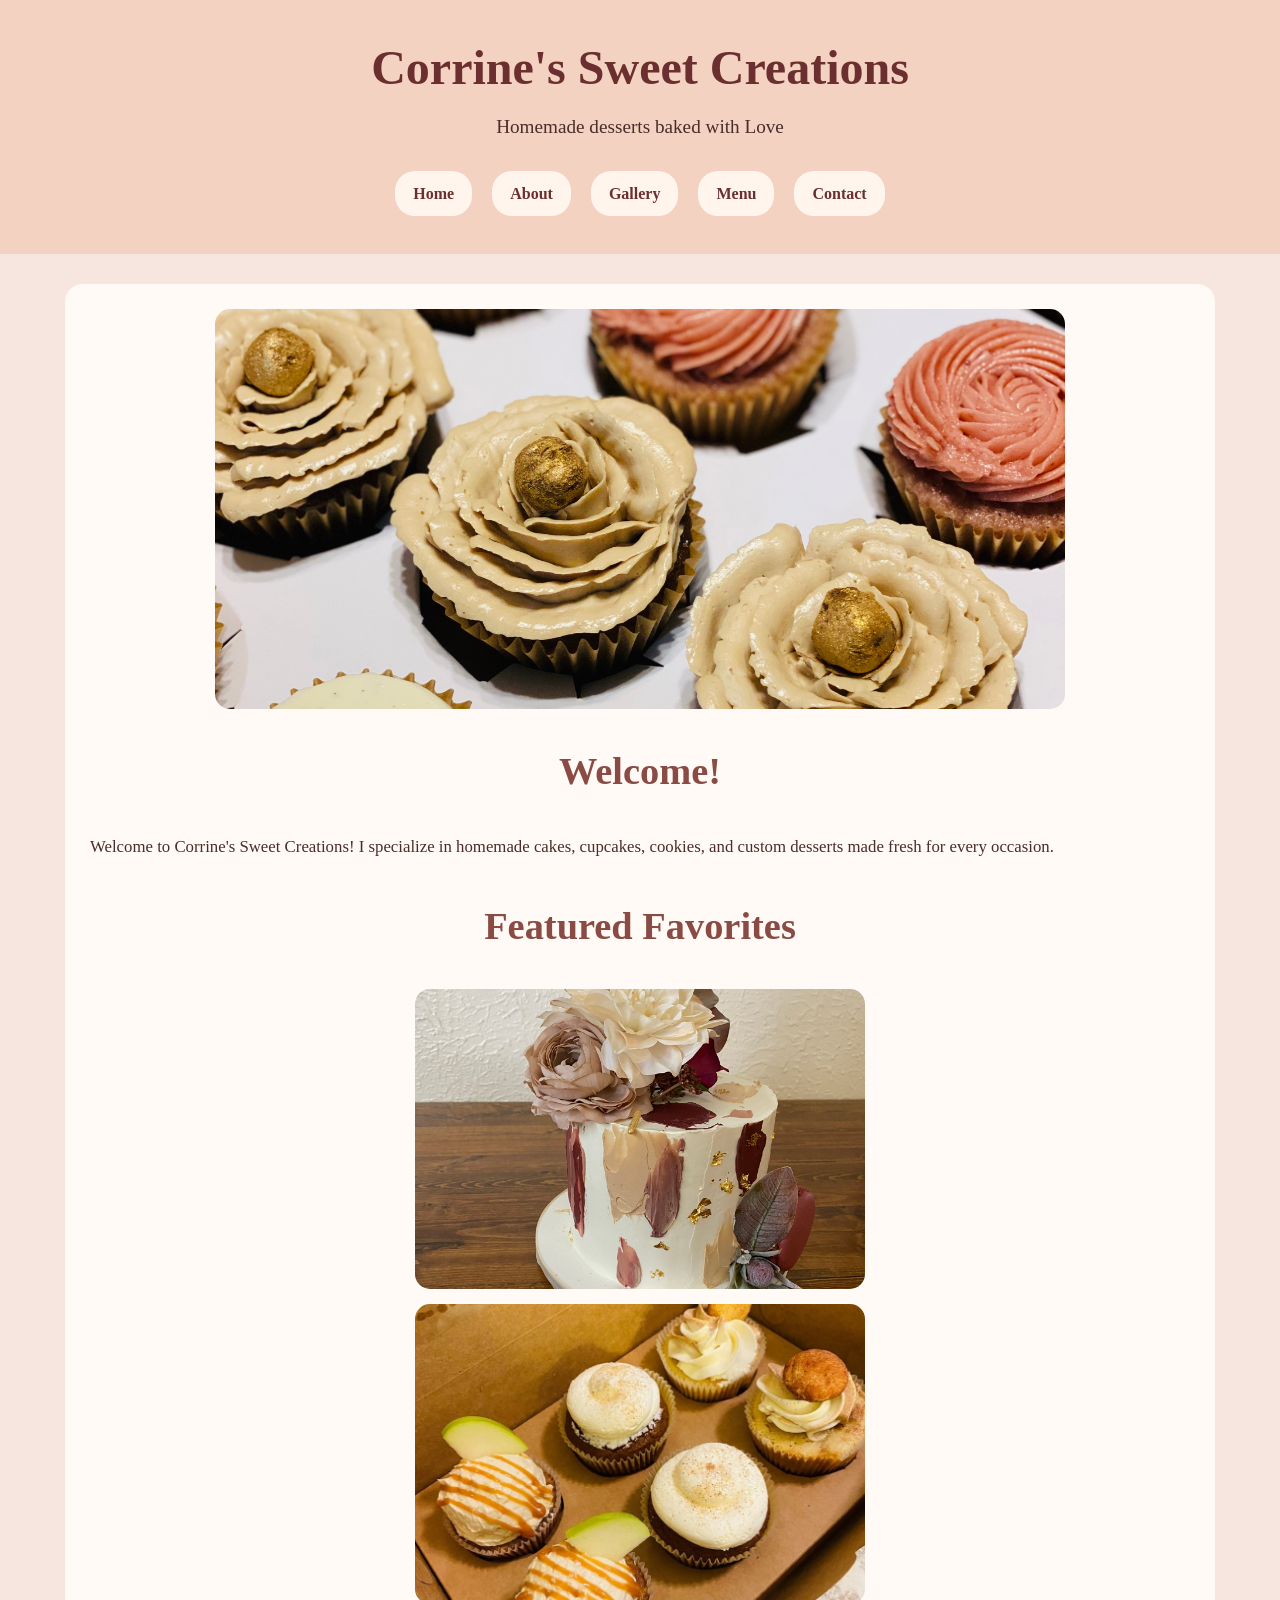
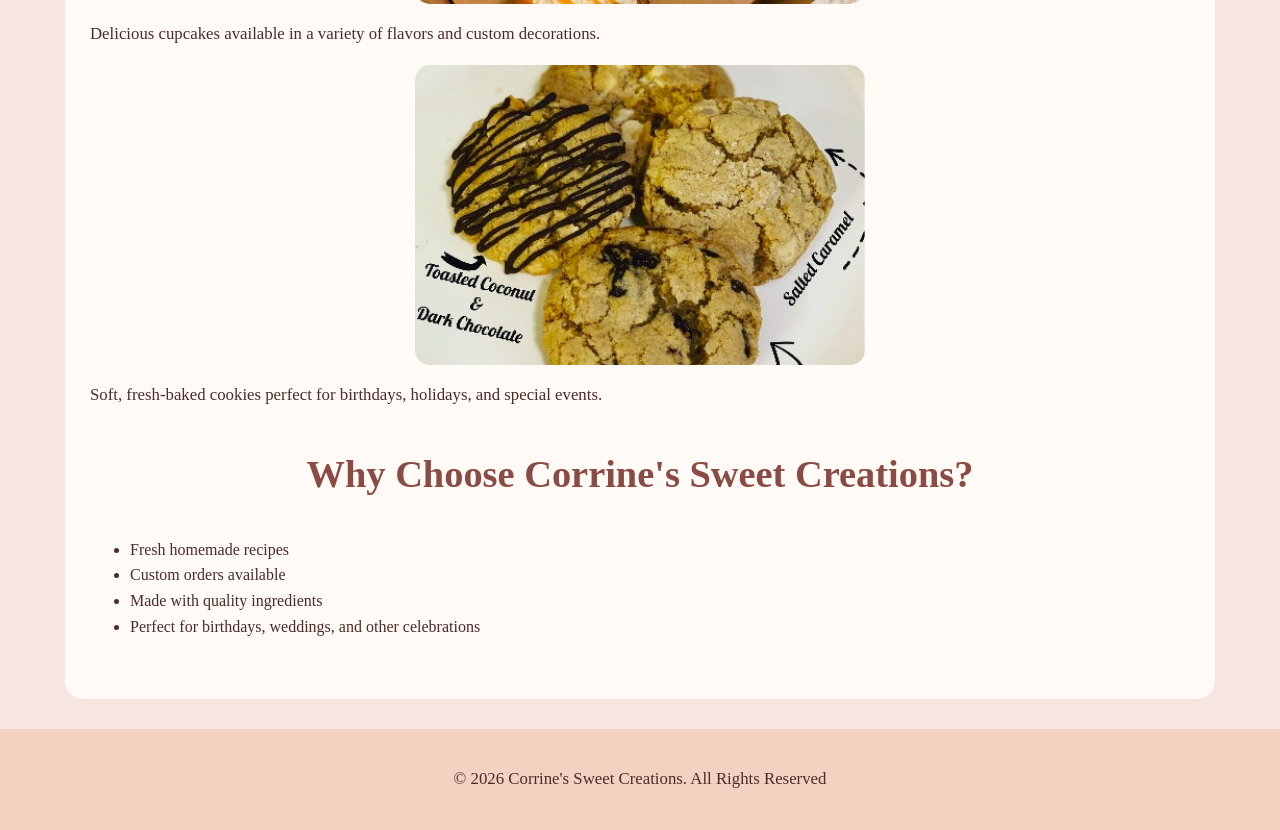
<file: index.html>
<!DOCTYPE html>
<html lang="en">
<head>
    <meta charset="UTF-8">
    <meta name="viewport" content="width=device-width, initial-scale=1.0">
    <!-- My websites title-->
    <title>Corrine's Sweet Creations | Home</title>
    <!-- Connecting external CSS-->
    <link rel="stylesheet" href="v2corrinesstyle.css">
</head>

<body>

    <!--Header-->
    <header>
        <h1>Corrine's Sweet Creations</h1>

        <p>Homemade desserts baked with Love</p>
        <!--Navigation menu to click between pages-->

        <nav>
            <ul>
                <!--These below are my 5 pages i will build for my website-->
            <li><a href="index.html">Home</a></li>

            <li><a href="about.html">About</a></li>

            <li><a href="galleryv2.html">Gallery</a></li>

            <li><a href="menu.html">Menu</a></li>

            <li><a href="contact.html">Contact</a></li>

            </ul>
        </nav>
    </header>

    <!-- Main content-->

    <main>
        <!--Hero section of corrine's creatons-->

<section>

            <img src="hero cupcakes.JPEG"
                 alt="Beautiful Homemade Cupcakes"
                 class="hero-image">

            <h2>Welcome!</h2>
            
            <p>
                Welcome to Corrine's Sweet Creations! I specialize in homemade cakes, cupcakes, cookies, and custom desserts made fresh for every occasion. 
            </p>

</section>

        <!--What products corrine has to offer-->

        <section>

            <h2>Featured Favorites</h2>

    <article>

        <img src="birthday cake.JPEG"
             alt="Beautiful Birthday Cake"
             class="product-image">

        <img src="flavored cupcakes.jpeg"
             alt="Multiple flavored cupcakes"
             class="product-image">

        <p>
            Delicious cupcakes available in a variety of flavors and custom decorations.
        </p>

    </article>

    <article>

        <img src="flavored cookies.jpeg"
             alt="Fresh baked cookies"
             class="product-image">

        <p>
            Soft, fresh-baked cookies perfect for birthdays, holidays, and special events.
        </p>

    </article>

</section>

        <!--placeing a hook for why people should choose corrine's goods-->

        <section>

            <h2>Why Choose Corrine's Sweet Creations?</h2>

            <ul>
                <li>Fresh homemade recipes</li>

                <li>Custom orders available</li>

                <li>Made with quality ingredients</li>

                <li>Perfect for birthdays, weddings, and other celebrations</li>

            </ul>

        </section>

    </main>

    <!--Footers for bottom of page-->

    <footer>

        <p>
            &copy; 2026 Corrine's Sweet Creations.
            All Rights Reserved
        </p>
    </footer>

</body>

</html>
</file>
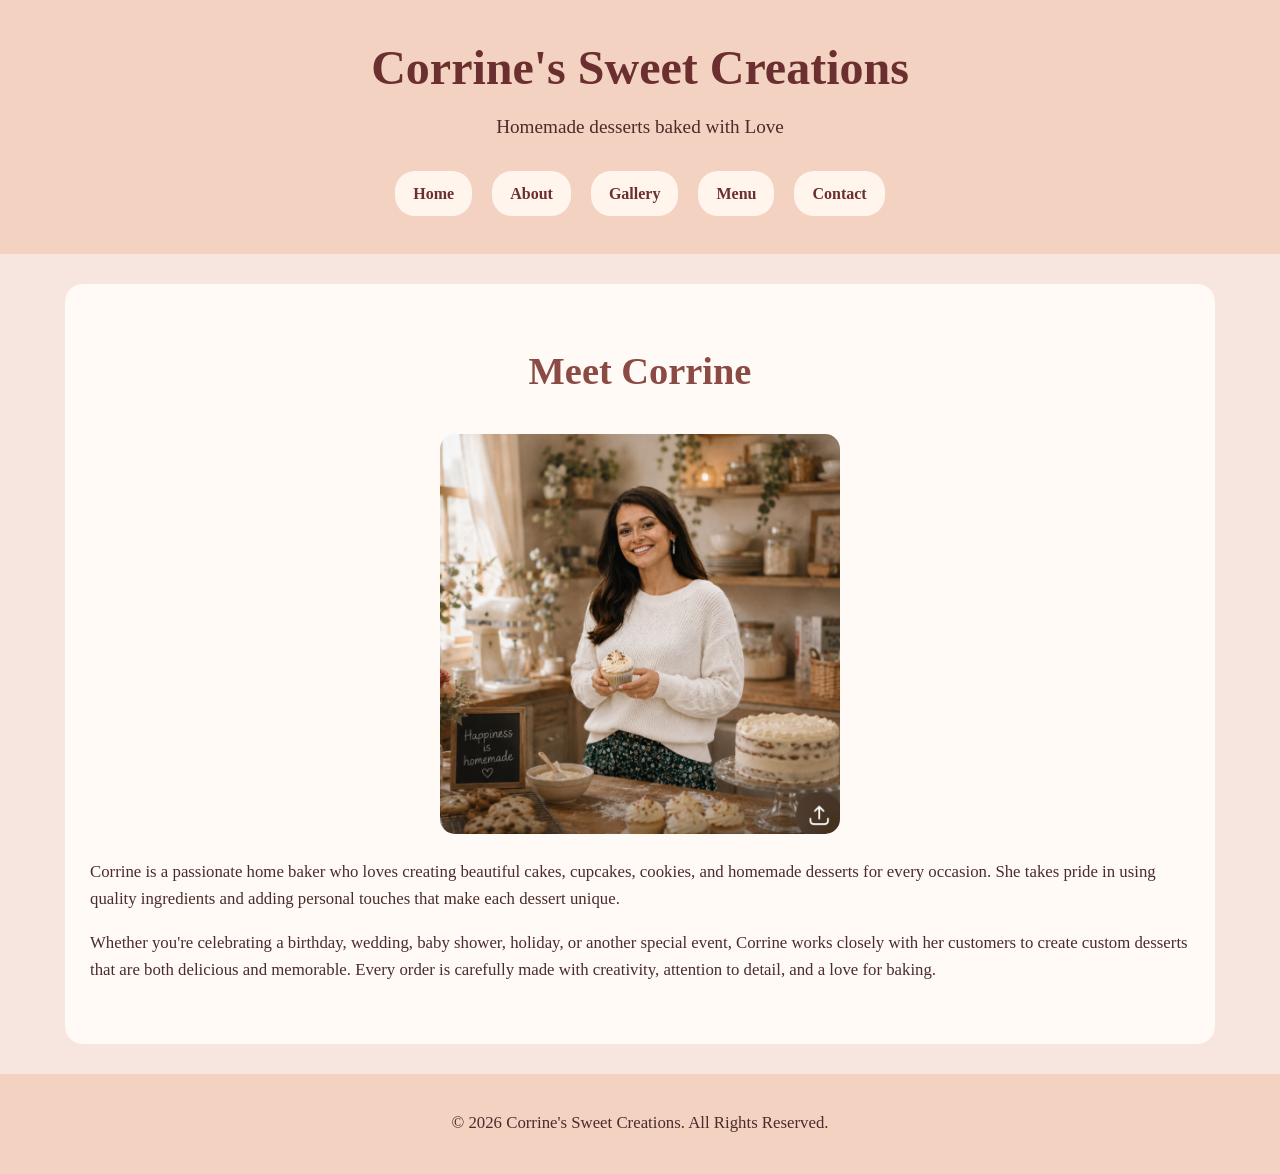
<file: about.html>
<!DOCTYPE html>
<html lang="en">

<head>
    <meta charset="UTF-8">
    <meta name="viewport" content="width=device-width, initial-scale=1.0">

    <!-- Page Title -->
    <title>Corrine's Sweet Creations | About</title>

    <!-- External CSS -->
    <link rel="stylesheet" href="v2corrinesstyle.css">
</head>

<body>

    <!-- ================= HEADER ================= -->

    <header>

        <h1>Corrine's Sweet Creations</h1>

        <p>Homemade desserts baked with Love</p>

        <!-- Navigation Menu -->

        <nav>

            <ul>

                <li><a href="index.html">Home</a></li>

                <li><a href="about.html">About</a></li>

                <li><a href="galleryv2.html">Gallery</a></li>

                <li><a href="menu.html">Menu</a></li>

                <li><a href="contact.html">Contact</a></li>

            </ul>

        </nav>

    </header>

    <!-- ================= MAIN CONTENT ================= -->

    <main>

        <section>

            <h2>Meet Corrine</h2>

            <!-- Picture of Corrine -->

            <img src="Corrine.JPEG"
                 alt="Corrine, owner of Corrine's Sweet Creations"
                 class="about-image">

            <p>
                Corrine is a passionate home baker who loves creating beautiful cakes, cupcakes, cookies, and homemade desserts for every occasion. She takes pride in using quality ingredients and adding personal touches that make
                each dessert unique.
            </p>

            <p>
                Whether you're celebrating a birthday, wedding, baby shower, holiday, or another special event, Corrine works closely with her customers to
                create custom desserts that are both delicious and memorable. 
                
                Every order is carefully made with creativity, attention to detail, and a love for baking.
            </p>

        </section>

    </main>

    <!-- ================= FOOTER ================= -->

    <footer>

        <p>&copy; 2026 Corrine's Sweet Creations. All Rights Reserved.</p>

    </footer>

</body>

</html>
</file>
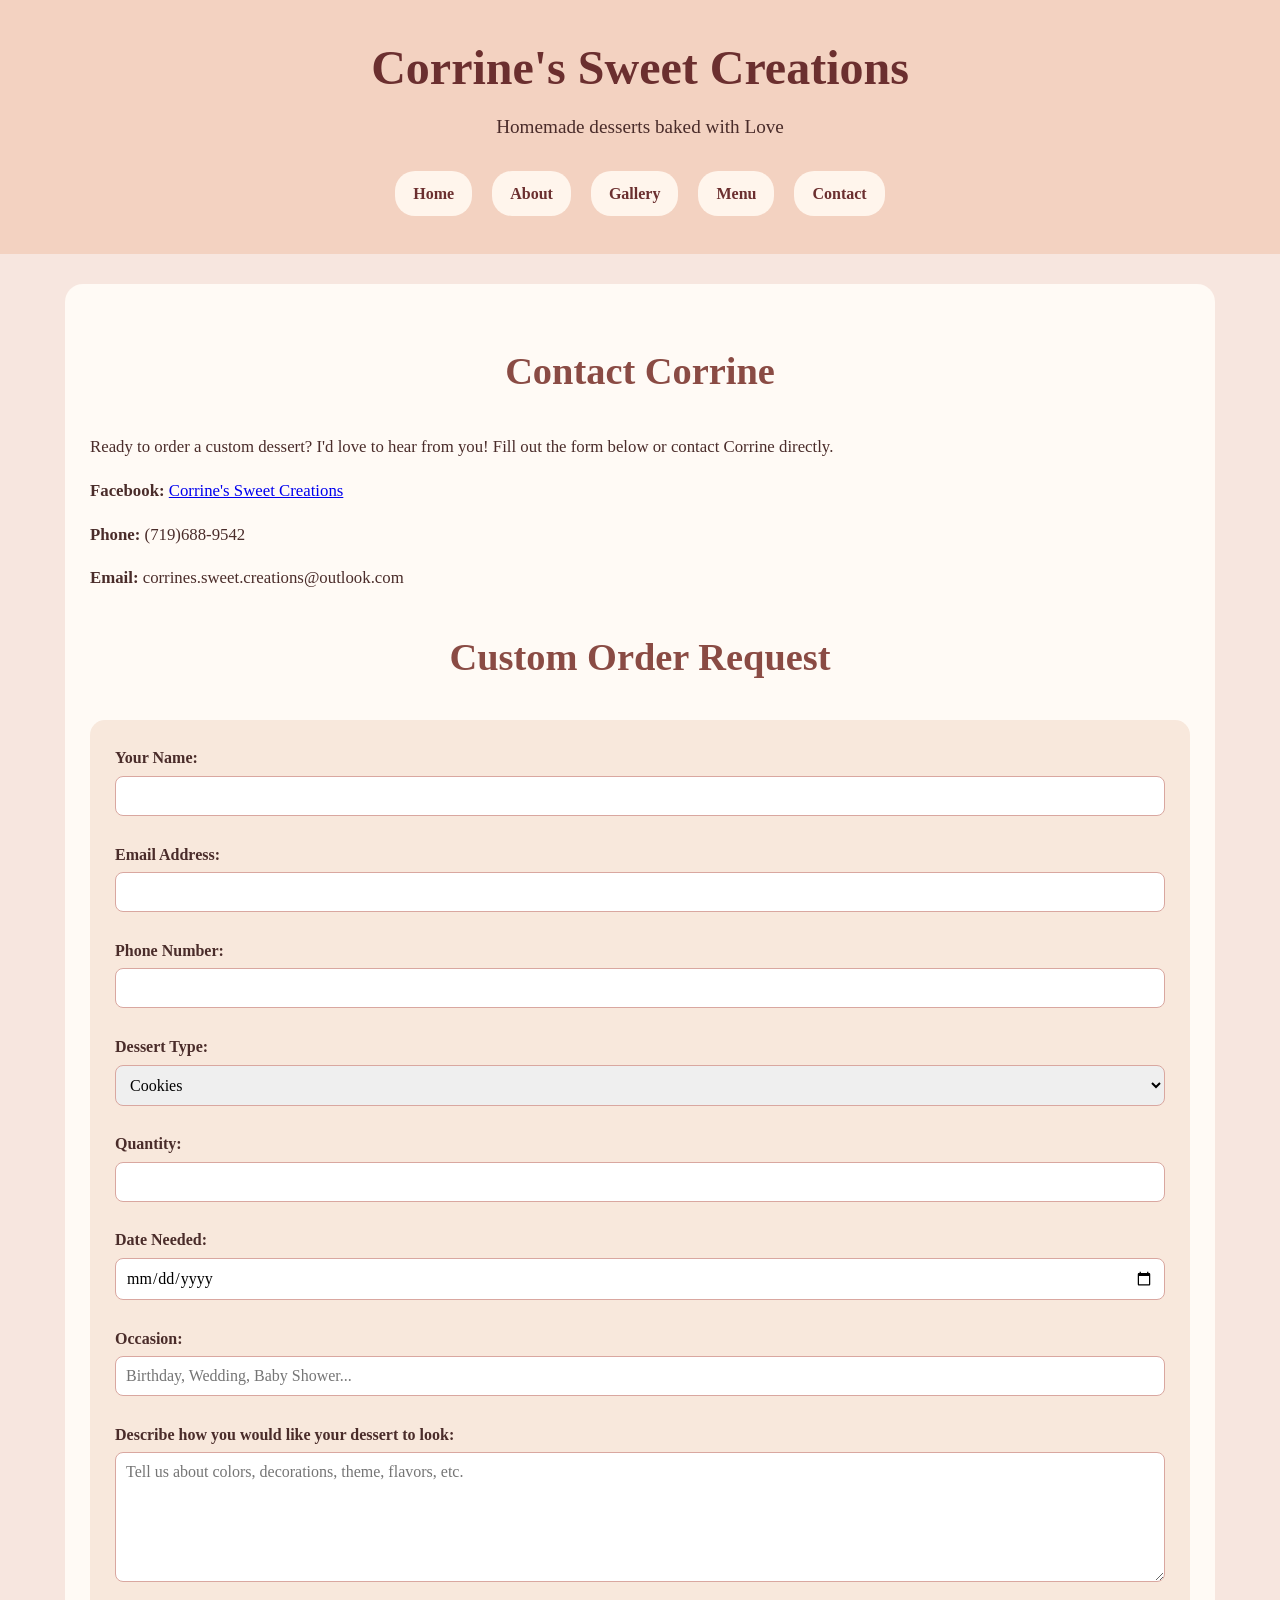
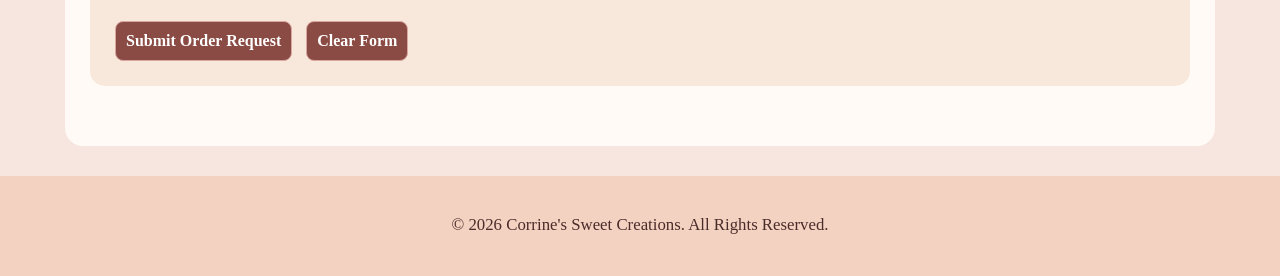
<file: contact.html>
<!DOCTYPE html>
<html lang="en">

<head>
    <meta charset="UTF-8">
    <meta name="viewport" content="width=device-width, initial-scale=1.0">

    <!-- Page Title -->
    <title>Corrine's Sweet Creations | Contact</title>

    <!-- External CSS -->
    <link rel="stylesheet" href="v2corrinesstyle.css">
</head>

<body>

    <!-- ================= HEADER ================= -->

    <header>

        <h1>Corrine's Sweet Creations</h1>

        <p>Homemade desserts baked with Love</p>

        <nav>
            <ul>
                <li><a href="index.html">Home</a></li>
                <li><a href="about.html">About</a></li>
                <li><a href="galleryv2.html">Gallery</a></li>
                <li><a href="menu.html">Menu</a></li>
                <li><a href="contact.html">Contact</a></li>
            </ul>
        </nav>

    </header>

    <!-- ================= MAIN CONTENT ================= -->

    <main>

        <section>

            <h2>Contact Corrine</h2>

            <p>
                Ready to order a custom dessert? I'd love to hear from you!
                Fill out the form below or contact Corrine directly.
            </p>

            <p>
                <strong>Facebook:</strong>
                <a href="https://www.facebook.com/CorrinesSweetCreations"
                   target="_blank">
                   Corrine's Sweet Creations
                </a>
            </p>

            <p>
                <strong>Phone:</strong> (719)688-9542
            </p>

            <p>
                <strong>Email:</strong> corrines.sweet.creations@outlook.com
            </p>

        </section>

        <!-- ================= ORDER FORM ================= -->

        <section>

            <h2>Custom Order Request</h2>

            <form class="order-form">

                <!-- Customer Name -->

                <label for="name">Your Name:</label><br>
                <input type="text"
                       id="name"
                       name="name"
                       required>

                <br><br>

                <!-- Email -->

                <label for="email">Email Address:</label><br>
                <input type="email"
                       id="email"
                       name="email"
                       required>

                <br><br>

                <!-- Phone -->

                <label for="phone">Phone Number:</label><br>
                <input type="tel"
                       id="phone"
                       name="phone">

                <br><br>

                <!-- Dessert Type -->

                <label for="dessert">Dessert Type:</label><br>

                <select id="dessert" name="dessert">

                    <option>Cookies</option>
                    <option>Custom Cake</option>
                    <option>Cupcakes</option>
                    <option>Macarons</option>
                    <option>Cake Pops</option>
                    <option>Cinnamon Rolls</option>

                </select>

                <br><br>

                <!-- Quantity -->

                <label for="quantity">Quantity:</label><br>

                <input type="number"
                       id="quantity"
                       name="quantity"
                       min="1">

                <br><br>

                <!-- Date Needed -->

                <label for="date">Date Needed:</label><br>

                <input type="date"
                       id="date"
                       name="date">

                <br><br>

                <!-- Occasion -->

                <label for="occasion">Occasion:</label><br>

                <input type="text"
                       id="occasion"
                       name="occasion"
                       placeholder="Birthday, Wedding, Baby Shower...">

                <br><br>

                <!-- Description -->

                <label for="description">
                    Describe how you would like your dessert to look:
                </label><br>

                <textarea
                    id="description"
                    name="description"
                    rows="6"
                    cols="50"
                    placeholder="Tell us about colors, decorations, theme, flavors, etc."></textarea>

                <br><br>

                <!-- Submit -->

                <input type="submit"
                    value="Submit Order Request"
                     class="submit-button">

                <input type="reset"
                    value="Clear Form"
                    class="reset-button">

            </form>

        </section>

    </main>

    <!-- ================= FOOTER ================= -->

    <footer>

        <p>&copy; 2026 Corrine's Sweet Creations. All Rights Reserved.</p>

    </footer>

</body>

</html>

<!--I had AI chatgpt assistants to understand how to make an form and how it works-->
</file>
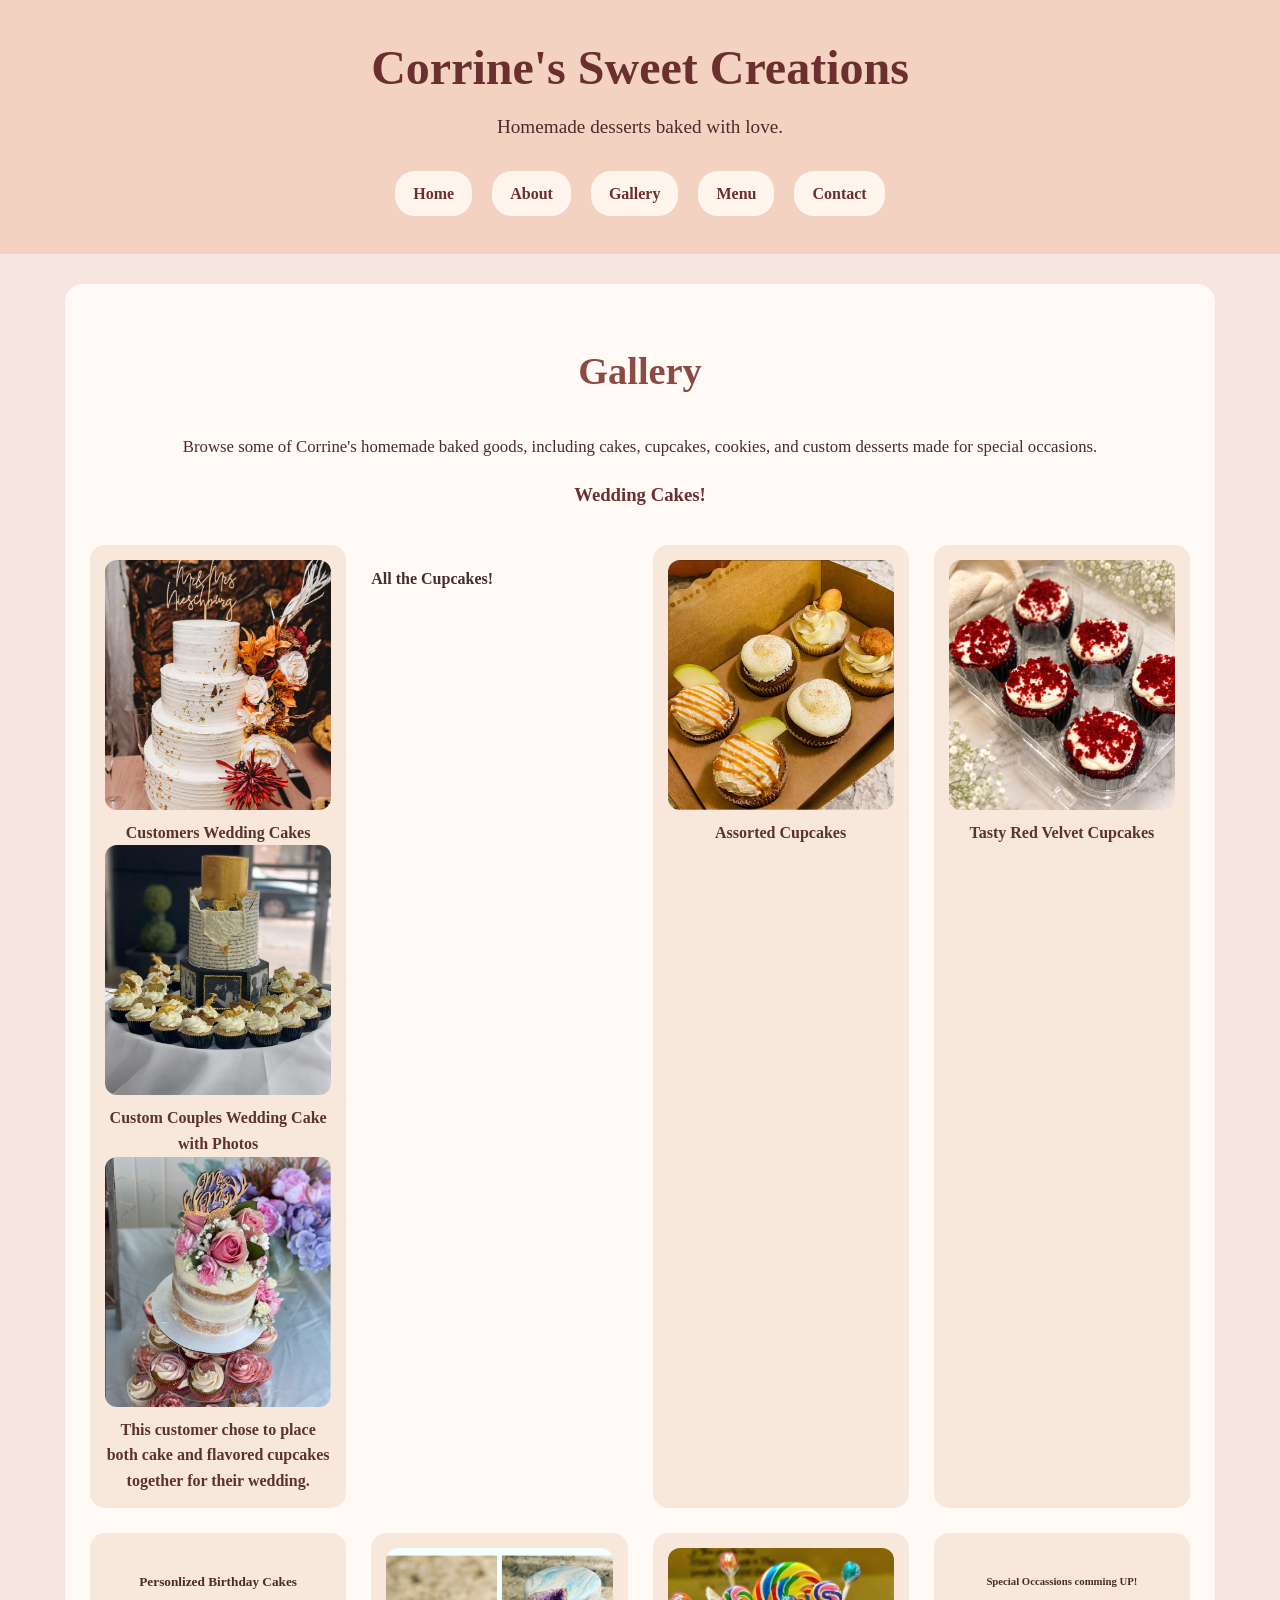
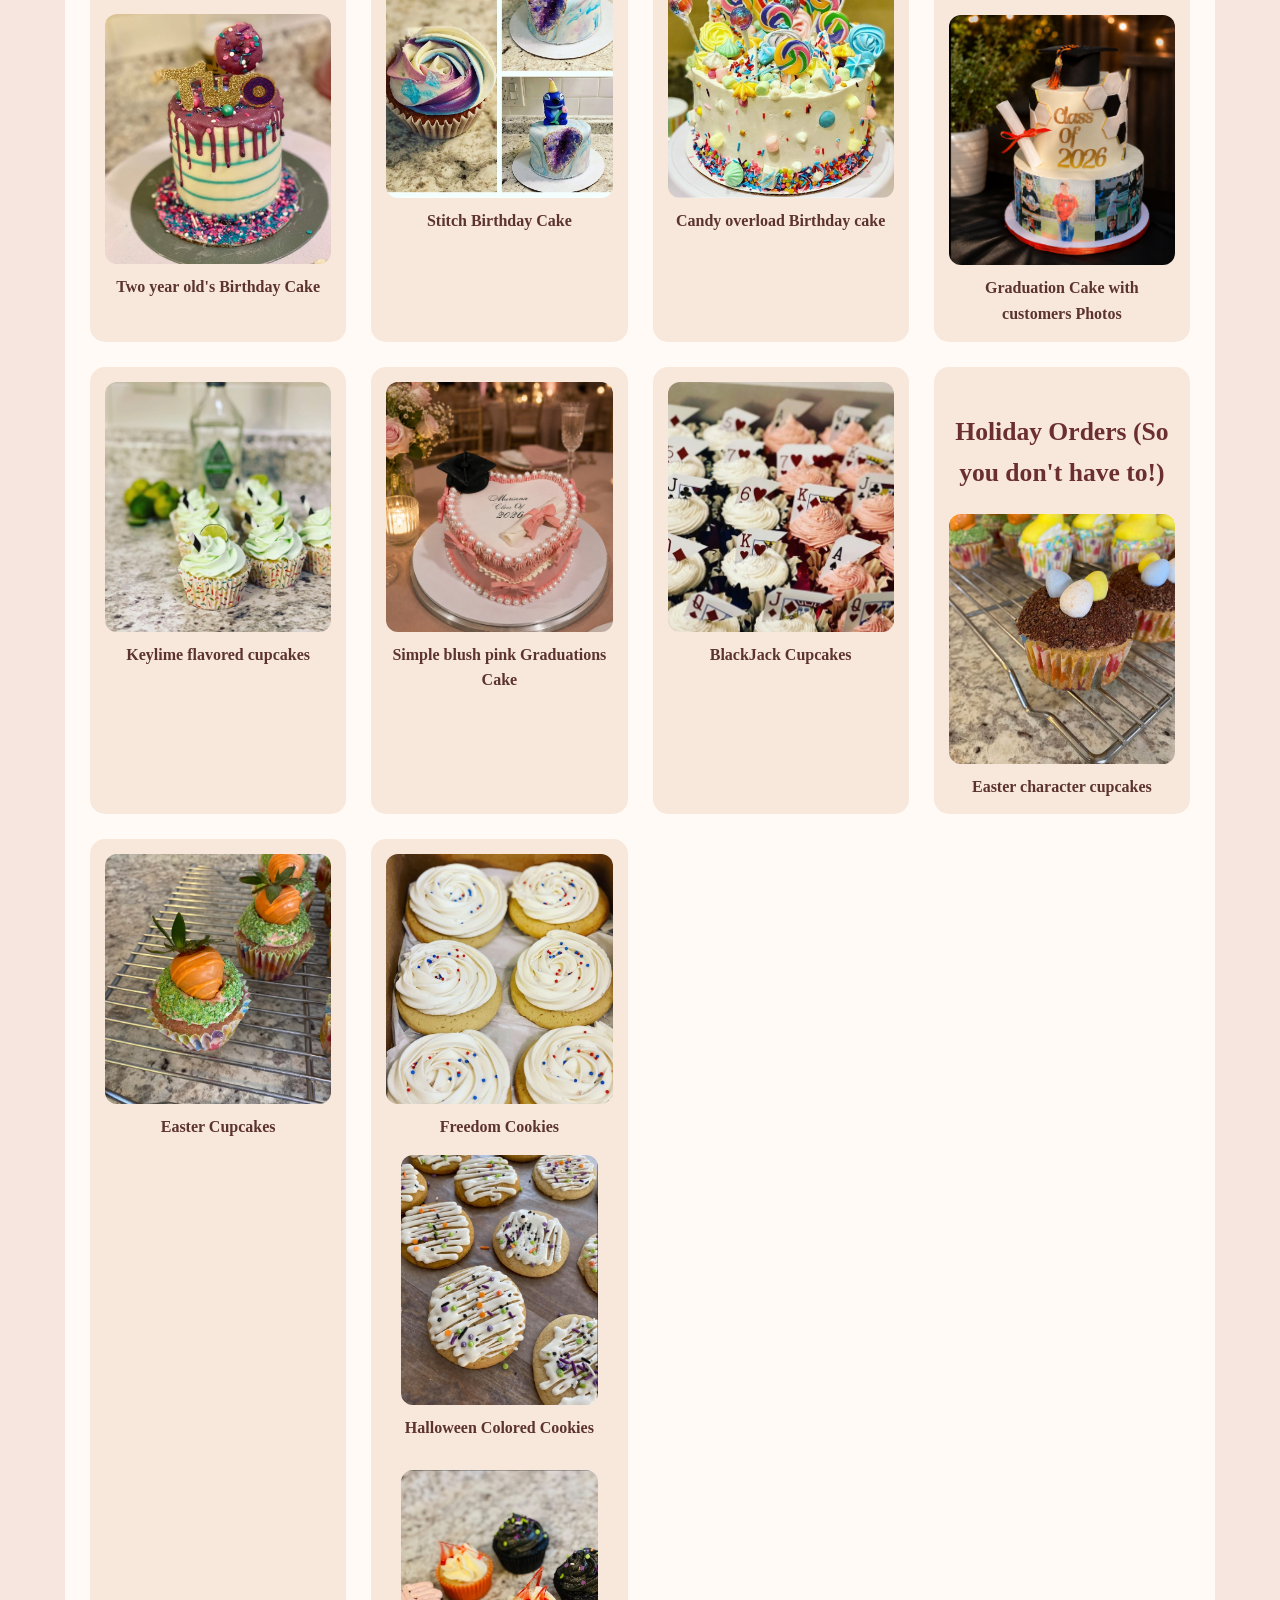
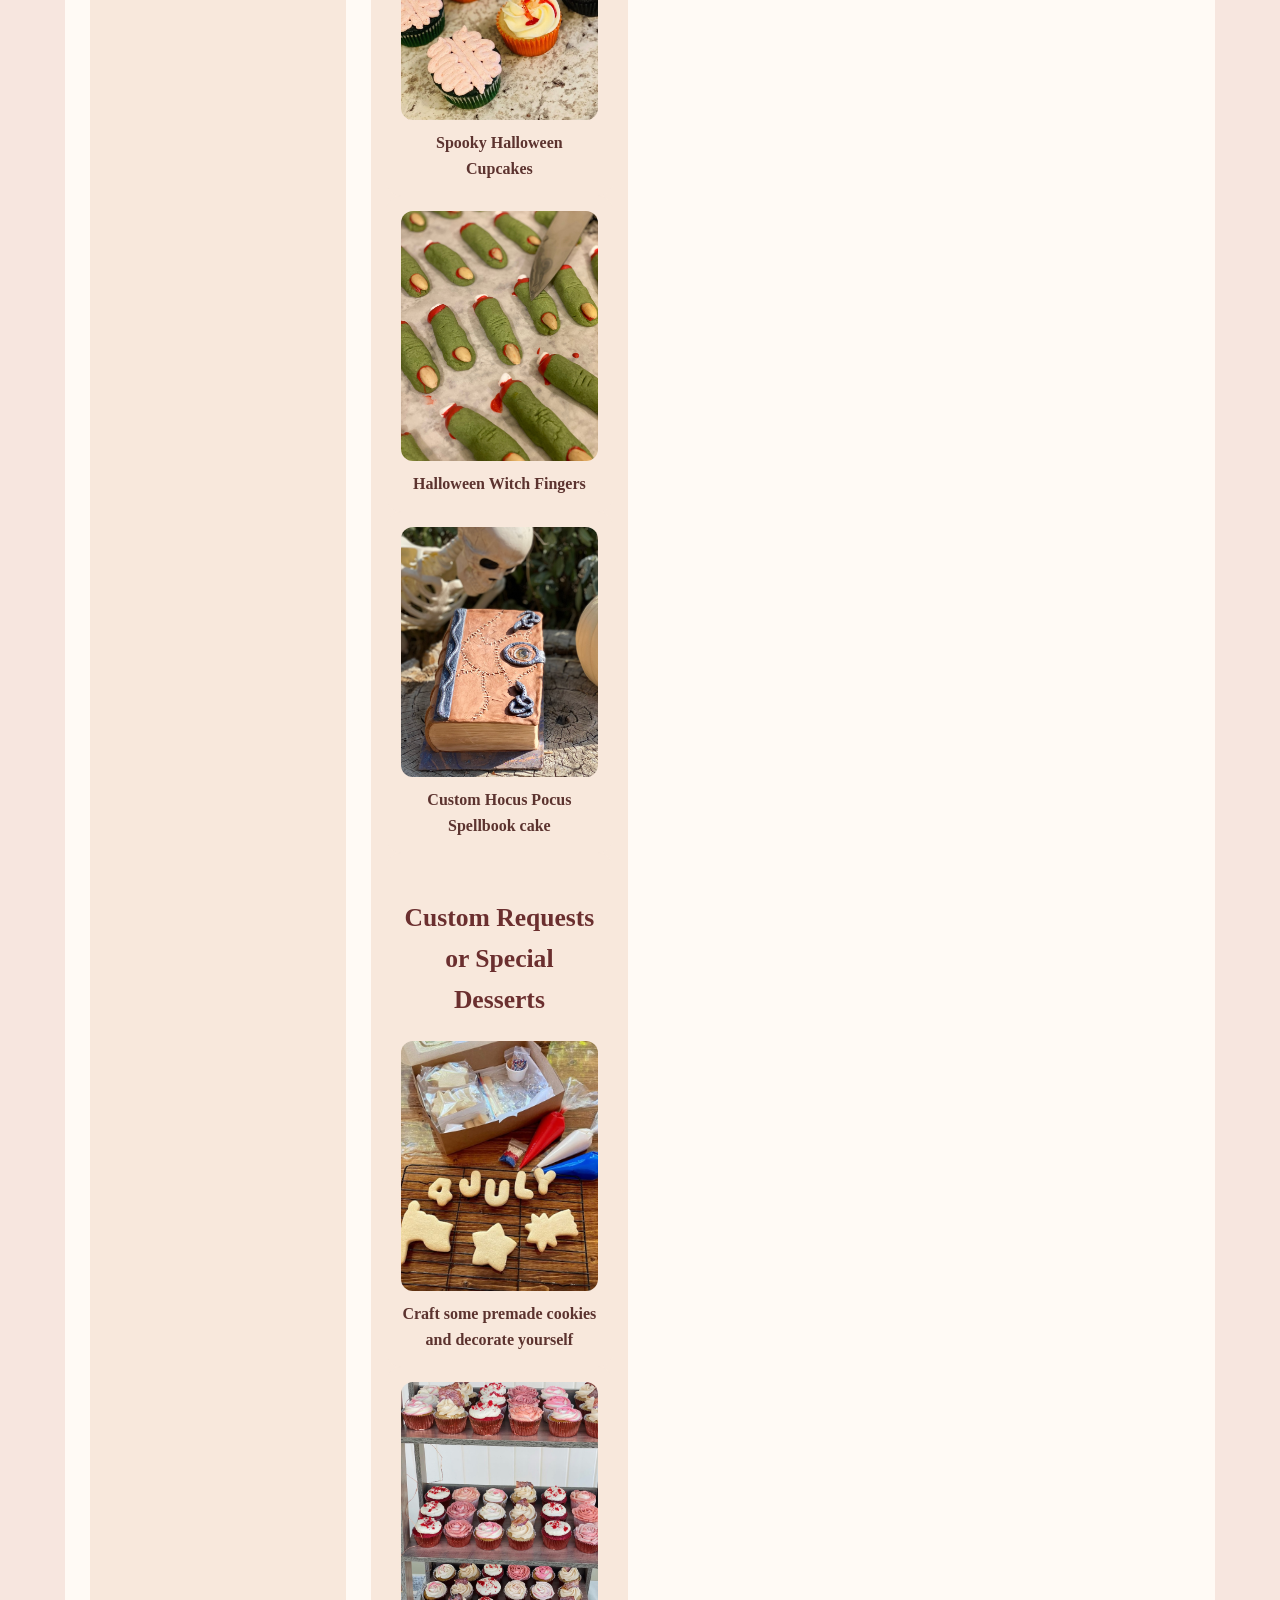
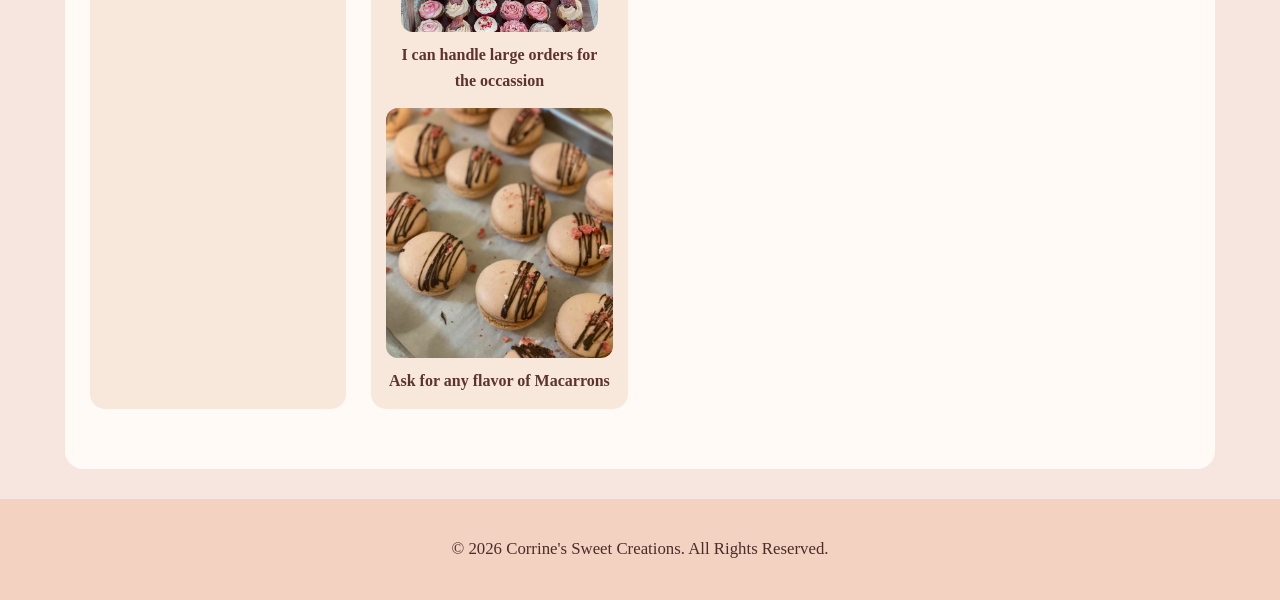
<file: gallery.html>
<!DOCTYPE html>
<html lang="en">

<head>
    <meta charset="UTF-8">
    <meta name="viewport" content="width=device-width, initial-scale=1.0">
    <title>Corrine's Sweet Creations | Gallery</title>
    <link rel="stylesheet" href="v2corrinesstyle.css">
</head>

<body>

    <!-- Header and Navigation for gallery page -->
    <header>
        <h1>Corrine's Sweet Creations</h1>
        <p>Homemade desserts baked with love.</p>

        <nav>
            <ul>
                <li><a href="index.html">Home</a></li>
                <li><a href="about.html">About</a></li>
                <li><a href="gallery.html">Gallery</a></li>
                <li><a href="menu.html">Menu</a></li>
                <li><a href="contact.html">Contact</a></li>
            </ul>
        </nav>
    </header>

    <!-- Main Gallery Content -->
    <main>

        <section class="page-intro">
            <h2>Gallery</h2>
            <p>
                Browse some of Corrine's homemade baked goods, including cakes,
                cupcakes, cookies, and custom desserts made for special occasions.
            </p>

            <h3>Wedding Cakes!</h3>
        </section>

        <!-- Gallery Images -->
        <section class="gallery-grid">

            <figure>
                <img src="Nieschburg wedding cake.JPEG" 
                     alt="Decorated homemade cake">
                <figcaption>Customers Wedding Cakes</figcaption>


                <img src="erik's wedding cake.JPEG"
                     alt="Wedding Cake with Photos">
                <figcaption>Custom Couples Wedding Cake with Photos</figcaption>
                
                
                <img src="wedding cake and cupcake combo.jpeg"
                     alt="Cake and Cupcake combo order">
                <figcaption>This customer chose to place both cake and flavored cupcakes together for their wedding.</figcaption>

            </figure>
                <h4>All the Cupcakes!</h4>

            <figure>
                <img src="flavored cupcakes.jpeg"
                     alt="Assorted cupcakes with frosting">
                <figcaption>Assorted Cupcakes</figcaption>
            </figure>

            <figure>
                <img src="red velvet cupcakes.JPEG"
                     alt="Red velvet Cupcakes">
                <figcaption>Tasty Red Velvet Cupcakes</figcaption>
            </figure>

            <figure>
                <h5>Personlized Birthday Cakes</h5>

                <img src="two birthday cake.jpeg" 
                     alt="Birthday cake">
                <figcaption>Two year old's Birthday Cake</figcaption>
            </figure>

            <figure>
                <img src="stitch birthday cake.jpeg" 
                     alt="Stitch character cake">
                <figcaption>Stitch Birthday Cake</figcaption>
            </figure>

            <figure>
                <img src="candy land cake.jpeg" 
                     alt="Custom birthday cake">
                <figcaption>Candy overload Birthday cake</figcaption>
            </figure>

             <figure>
                <h6>Special Occassions comming UP!</h6>

                <img src="graduation cake.JPEG"
                     alt="Graduation Cake">
                <figcaption>Graduation Cake with customers Photos</figcaption>
            </figure>

            <figure>
                <img src="keylime cupcake.JPEG"
                     alt="Flavored keylime cupcakes">
                <figcaption>Keylime flavored cupcakes</figcaption>
            </figure>

            <figure>
                <img src="graduation pink cake.JPEG"
                     alt="Graduation Cake">
                <figcaption>Simple blush pink Graduations Cake</figcaption>
            </figure>

            <figure>
                <img src="blackjack cupcakes.JPEG"
                     alt="Card Cupcakes">
                <figcaption>BlackJack Cupcakes</figcaption>
            </figure>

            <figure>
                <h3 class="gallery-category">Holiday Orders (So you don't have to!)</h3>

                <img src="easter cupcakes.JPEG" 
                     alt="Easter cupcakes">
                <figcaption>Easter character cupcakes</figcaption>
            </figure>

            <figure>
                <img class="contain-img"
                     src="carrot cupcake.JPEG"
                     alt="Easter carrot cupcakes">
                <figcaption>Easter Cupcakes</figcaption>
            </figure>

            <figure>
                <img src="4th july cookies.jpeg"
                     alt="Cookies">
                <figcaption>Freedom Cookies</figcaption>
            
            <figure>

                <img src="halloween cookies.jpeg"
                     alt="cookies">
                <figcaption>Halloween Colored Cookies</figcaption>
            </figure>

            <figure>
                <img src="halloween cupcakes.jpeg"
                     alt="Halloween cupcakes">
                <figcaption>Spooky Halloween Cupcakes</figcaption>

            </figure>

            <figure>
                <img src="halloween fingers.JPEG"
                     alt="Halloween Witch cakes">
                <figcaption>Halloween Witch Fingers</figcaption>
            </figure>

            <figure>
                <img src="halloween spellbook cake.JPEG"
                     alt="Halloween decorated cake">
                     <figcaption>Custom Hocus Pocus Spellbook cake</figcaption>
            </figure>

             <figure>
                <h3 class="gallery-category">Custom Requests or Special Desserts</h3>

                <img src="4th july cutout cookies.jpeg"
                     alt="Cutout Cookies">
                <figcaption>Craft some premade cookies and decorate yourself</figcaption>
            </figure>

            <figure>
                <img src="lots of cupcakes.JPEG"
                     alt="Decorateed cupcakes">
                <figcaption>I can handle large orders for the occassion</figcaption>
            </figure>

                <img src="macaroons.JPEG"
                     alt="Macaroon order">
                <figcaption>Ask for any flavor of Macarrons</figcaption>
            
            </figure>

        </section>

    </main>

    <!-- Footer at the bottom of the gallery page -->
    <footer>
        <p>&copy; 2026 Corrine's Sweet Creations. All Rights Reserved.</p>
    </footer>

</body>

</html>
</file>
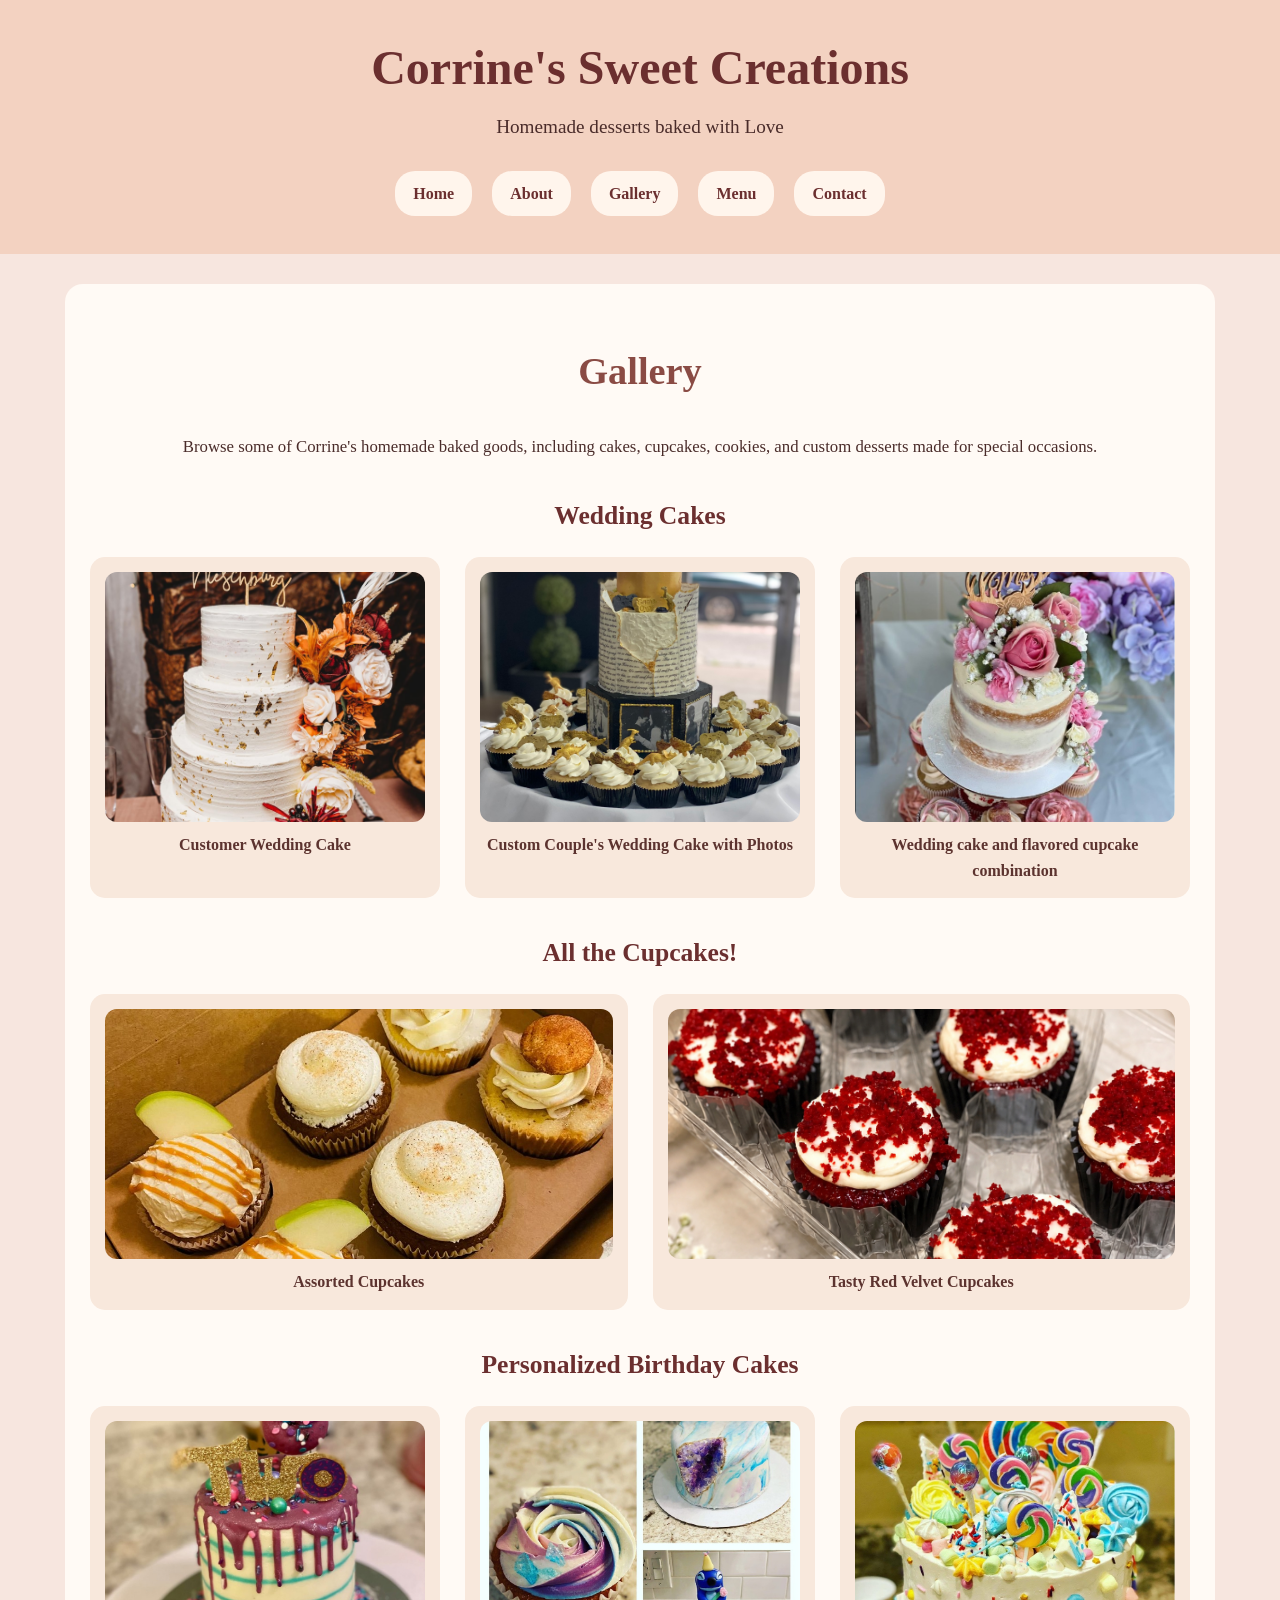
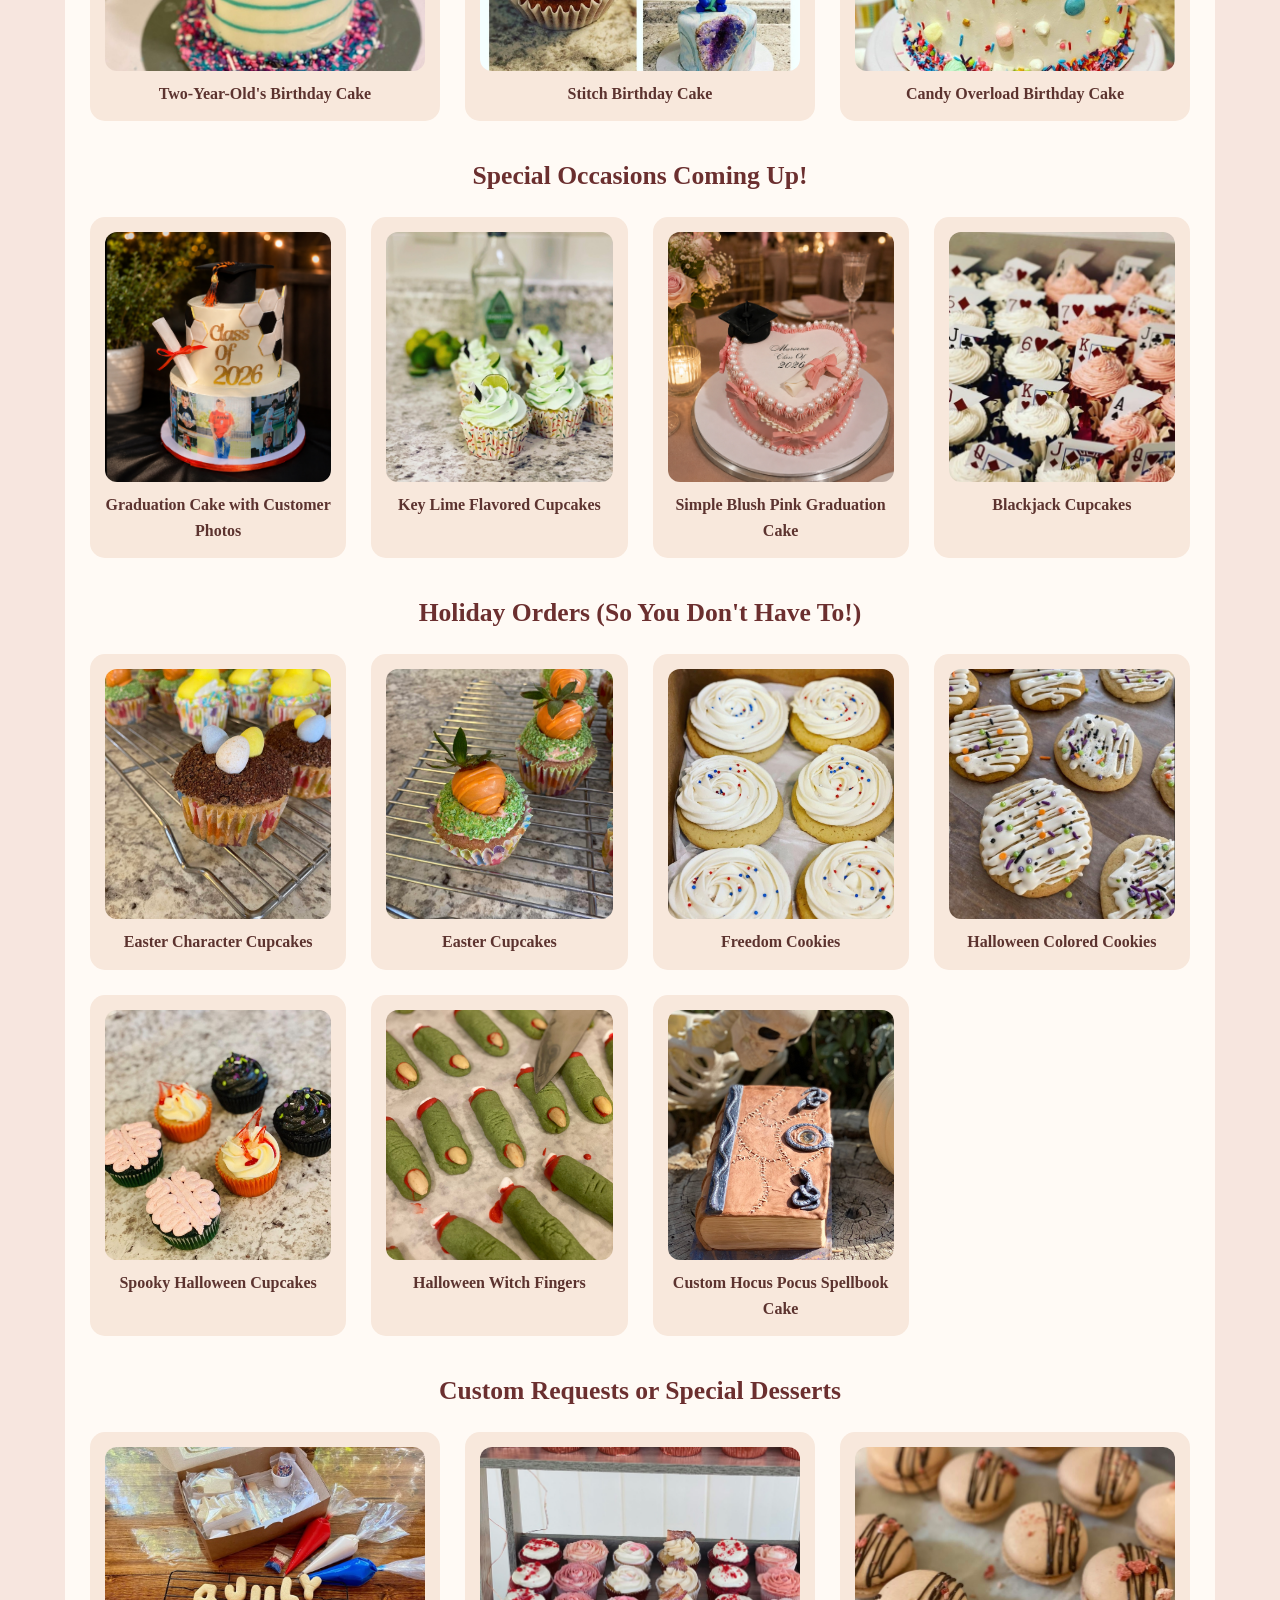
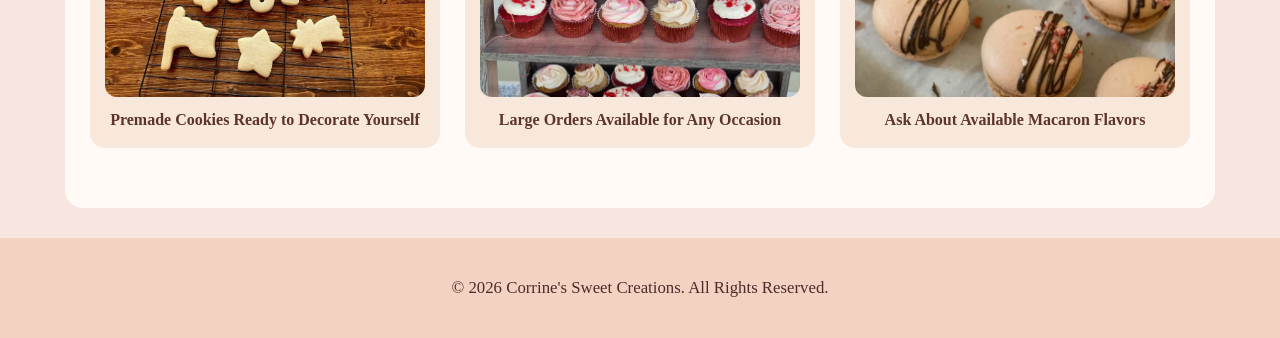
<file: galleryv2.html>
<!DOCTYPE html>
<html lang="en">

<head>
    <meta charset="UTF-8">
    <meta name="viewport" content="width=device-width, initial-scale=1.0">

    <!-- Page Title -->
    <title>Corrine's Sweet Creations | Gallery</title>

    <!-- External CSS -->
    <link rel="stylesheet" href="v2corrinesstyle.css">
</head>

<body>

    <!-- ================= HEADER ================= -->

    <header>

        <h1>Corrine's Sweet Creations</h1>

        <p>Homemade desserts baked with Love</p>

        <nav>
            <ul>
                <li><a href="index.html">Home</a></li>
                <li><a href="about.html">About</a></li>
                <li><a href="galleryv2.html">Gallery</a></li>
                <li><a href="menu.html">Menu</a></li>
                <li><a href="contact.html">Contact</a></li>
            </ul>
        </nav>

    </header>

    <!-- ================= MAIN CONTENT ================= -->

    <main>

        <section class="page-intro">

            <h2>Gallery</h2>

            <p>
                Browse some of Corrine's homemade baked goods, including cakes,
                cupcakes, cookies, and custom desserts made for special occasions.
            </p>

        </section>

        <!-- ================= WEDDING CAKES ================= -->

        <section>

            <h3 class="gallery-category">Wedding Cakes</h3>

            <div class="gallery-grid">

                <figure>
                    <img src="Nieschburg wedding cake.JPEG"
                         alt="Decorated homemade wedding cake">
                    <figcaption>Customer Wedding Cake</figcaption>
                </figure>

                <figure>
                    <img src="erik's wedding cake.JPEG"
                         alt="Wedding cake with photos">
                    <figcaption>Custom Couple's Wedding Cake with Photos</figcaption>
                </figure>

                <figure>
                    <img src="wedding cake and cupcake combo.jpeg"
                         alt="Wedding cake and cupcake combination">
                    <figcaption>
                        Wedding cake and flavored cupcake combination
                    </figcaption>
                </figure>

            </div>

        </section>

        <!-- ================= CUPCAKES ================= -->

        <section>

            <h3 class="gallery-category">All the Cupcakes!</h3>

            <div class="gallery-grid">

                <figure>
                    <img src="flavored cupcakes.jpeg"
                         alt="Assorted cupcakes with frosting">
                    <figcaption>Assorted Cupcakes</figcaption>
                </figure>

                <figure>
                    <img src="red velvet cupcakes.JPEG"
                         alt="Red velvet cupcakes">
                    <figcaption>Tasty Red Velvet Cupcakes</figcaption>
                </figure>

            </div>

        </section>

        <!-- ================= BIRTHDAY CAKES ================= -->

        <section>

            <h3 class="gallery-category">Personalized Birthday Cakes</h3>

            <div class="gallery-grid">

                <figure>
                    <img src="two birthday cake.jpeg"
                         alt="Two-year-old birthday cake">
                    <figcaption>Two-Year-Old's Birthday Cake</figcaption>
                </figure>

                <figure>
                    <img src="stitch birthday cake.jpeg"
                         alt="Stitch character birthday cake">
                    <figcaption>Stitch Birthday Cake</figcaption>
                </figure>

                <figure>
                    <img src="candy land cake.jpeg"
                         alt="Candy-themed birthday cake">
                    <figcaption>Candy Overload Birthday Cake</figcaption>
                </figure>

            </div>

        </section>

        <!-- ================= SPECIAL OCCASIONS ================= -->

        <section>

            <h3 class="gallery-category">Special Occasions Coming Up!</h3>

            <div class="gallery-grid">

                <figure>
                    <img src="graduation cake.JPEG"
                         alt="Graduation cake with customer photos">
                    <figcaption>Graduation Cake with Customer Photos</figcaption>
                </figure>

                <figure>
                    <img src="keylime cupcake.JPEG"
                         alt="Key lime flavored cupcakes">
                    <figcaption>Key Lime Flavored Cupcakes</figcaption>
                </figure>

                <figure>
                    <img src="graduation pink cake.JPEG"
                         alt="Blush pink graduation cake">
                    <figcaption>Simple Blush Pink Graduation Cake</figcaption>
                </figure>

                <figure>
                    <img src="blackjack cupcakes.JPEG"
                         alt="Blackjack themed cupcakes">
                    <figcaption>Blackjack Cupcakes</figcaption>
                </figure>

            </div>

        </section>

        <!-- ================= HOLIDAY ORDERS ================= -->

        <section>

            <h3 class="gallery-category">
                Holiday Orders (So You Don't Have To!)
            </h3>

            <div class="gallery-grid">

                <figure>
                    <img src="easter cupcakes.JPEG"
                         alt="Easter character cupcakes">
                    <figcaption>Easter Character Cupcakes</figcaption>
                </figure>

                <figure>
                    <img src="carrot cupcake.JPEG"
                         alt="Easter carrot cupcakes">
                    <figcaption>Easter Cupcakes</figcaption>
                </figure>

                <figure>
                    <img src="4th july cookies.jpeg"
                         alt="Fourth of July cookies">
                    <figcaption>Freedom Cookies</figcaption>
                </figure>

                <figure>
                    <img src="halloween cookies.jpeg"
                         alt="Halloween cookies">
                    <figcaption>Halloween Colored Cookies</figcaption>
                </figure>

                <figure>
                    <img src="halloween cupcakes.jpeg"
                         alt="Halloween cupcakes">
                    <figcaption>Spooky Halloween Cupcakes</figcaption>
                </figure>

                <figure>
                    <img src="halloween fingers.JPEG"
                         alt="Halloween witch finger desserts">
                    <figcaption>Halloween Witch Fingers</figcaption>
                </figure>

                <figure>
                    <img src="halloween spellbook cake.JPEG"
                         alt="Halloween decorated spellbook cake">
                    <figcaption>Custom Hocus Pocus Spellbook Cake</figcaption>
                </figure>

            </div>

        </section>

        <!-- ================= CUSTOM REQUESTS ================= -->

        <section>

            <h3 class="gallery-category">
                Custom Requests or Special Desserts
            </h3>

            <div class="gallery-grid">

                <figure>
                    <img src="4th july cutout cookies.jpeg"
                         alt="Cutout cookies for decorating">
                    <figcaption>
                        Premade Cookies Ready to Decorate Yourself
                    </figcaption>
                </figure>

                <figure>
                    <img src="lots of cupcakes.JPEG"
                         alt="Large order of decorated cupcakes">
                    <figcaption>
                        Large Orders Available for Any Occasion
                    </figcaption>
                </figure>

                <figure>
                    <img src="macaroons.JPEG"
                         alt="Macaron order">
                    <figcaption>
                        Ask About Available Macaron Flavors
                    </figcaption>
                </figure>

            </div>

        </section>

    </main>

    <!-- ================= FOOTER ================= -->

    <footer>

        <p>
            &copy; 2026 Corrine's Sweet Creations. All Rights Reserved.
        </p>

    </footer>

</body>

</html>
</file>
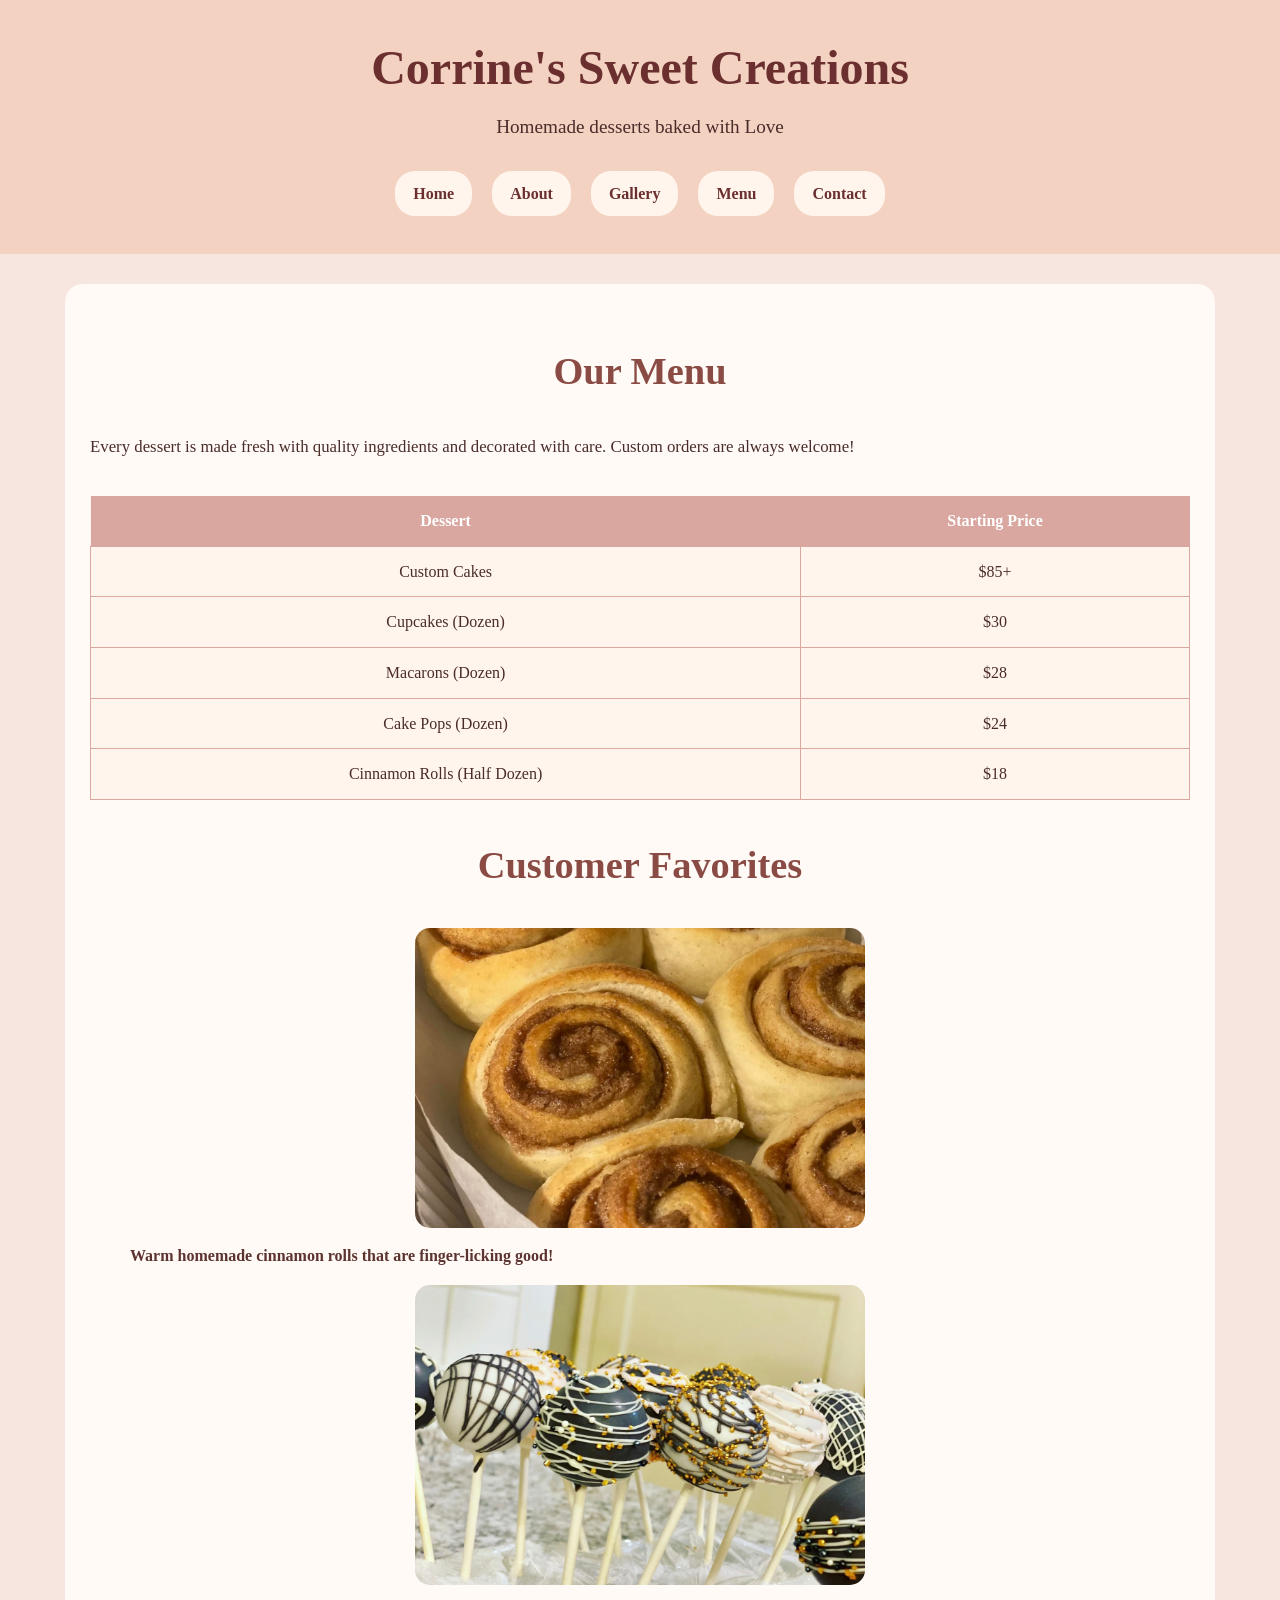
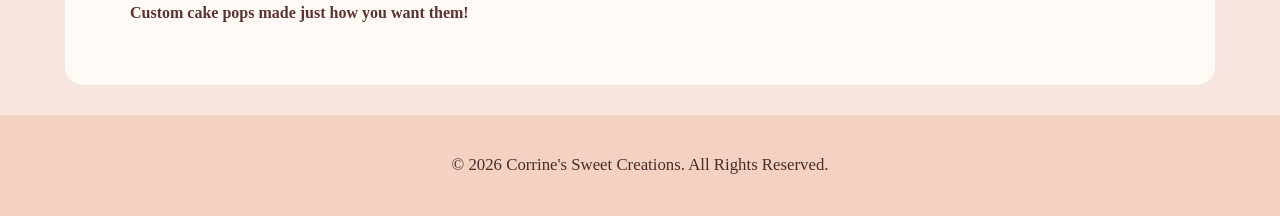
<file: menu.html>
<!DOCTYPE html>
<html lang="en">

<head>
    <meta charset="UTF-8">
    <meta name="viewport" content="width=device-width, initial-scale=1.0">

    <!-- Page Title -->
    <title>Corrine's Sweet Creations | Menu</title>

    <!-- External CSS -->
    <link rel="stylesheet" href="v2corrinesstyle.css">
</head>

<body>

    <!-- ================= HEADER ================= -->

    <header>

        <h1>Corrine's Sweet Creations</h1>

        <p>Homemade desserts baked with Love</p>

        <nav>
            <ul>
                <li><a href="index.html">Home</a></li>
                <li><a href="about.html">About</a></li>
                <li><a href="galleryv2.html">Gallery</a></li>
                <li><a href="menu.html">Menu</a></li>
                <li><a href="contact.html">Contact</a></li>
            </ul>
        </nav>

    </header>

    <!-- ================= MAIN CONTENT ================= -->

    <main>

        <section>

            <h2>Our Menu</h2>

            <p>
                Every dessert is made fresh with quality ingredients and
                decorated with care. Custom orders are always welcome!
            </p>

        </section>

        <!-- Menu Table -->

        <section>

            <table class="menu-table">

                <tr>
                    <th>Dessert</th>
                    <th>Starting Price</th>
                </tr>

                <tr>
                    <td>Custom Cakes</td>
                    <td>$85+</td>
                </tr>

                <tr>
                    <td>Cupcakes (Dozen)</td>
                    <td>$30</td>
                </tr>

                <tr>
                    <td>Macarons (Dozen)</td>
                    <td>$28</td>
                </tr>

                <tr>
                    <td>Cake Pops (Dozen)</td>
                    <td>$24</td>
                </tr>

                <tr>
                    <td>Cinnamon Rolls (Half Dozen)</td>
                    <td>$18</td>
                </tr>

            </table>

        </section>

        <!-- Featured Items -->

        <section>

            <h2>Customer Favorites</h2>

            <figure>

                <img src="cinnamon rolls.JPEG"
                     alt="Fresh homemade cinnamon rolls"
                     class="product-image">

                <figcaption>Warm homemade cinnamon rolls that are finger-licking good!</figcaption>

            </figure>

            <figure>

                <img src="cake pops.JPEG"
                     alt="Decorated cake pops"
                     class="product-image">

                <figcaption>Custom cake pops made just how you want them!</figcaption>

            </figure>

        </section>

    </main>

    <!-- ================= FOOTER ================= -->

    <footer>

        <p>&copy; 2026 Corrine's Sweet Creations. All Rights Reserved.</p>

    </footer>

</body>

</html>
</file>
<file: v2corrinesstyle.css>
/* ================= GENERAL PAGE STYLE ================= */

body {
    margin: 0;
    font-family: Georgia, "Times New Roman", serif;
    background-color: #f7e6df;
    color: #4a2c2a;
    line-height: 1.6;
}


/* ================= HEADER ================= */

header {
    background-color: #f3d2c1;
    text-align: center;
    padding: 30px 20px;
}

header h1 {
    font-family: "Brush Script MT", "Lucida Handwriting", cursive;
    font-size: 3rem;
    margin: 0;
    color: #6b2f2f;
}

header p {
    font-size: 1.2rem;
    margin-top: 5px;
    color: #4a2c2a;
}


/* ================= NAVIGATION ================= */

nav ul {
    list-style-type: none;
    padding: 0;
    margin: 20px 0 0;
}

nav li {
    display: inline-block;
    margin: 8px;
}

nav a {
    display: inline-block;
    text-decoration: none;
    background-color: #fff5ec;
    color: #6b2f2f;
    padding: 10px 18px;
    border-radius: 20px;
    font-weight: bold;
}

nav a:hover {
    background-color: #d9a7a0;
    color: white;
}


/* ================= MAIN CONTENT ================= */

main {
    max-width: 1100px;
    margin: 30px auto;
    padding: 25px;
    background-color: #fffaf5;
    border-radius: 18px;
}

section {
    margin-bottom: 35px;
}


/* ================= HEADINGS ================= */

h2 {
    font-family: "Brush Script MT", "Lucida Handwriting", cursive;
    font-size: 2.4rem;
    color: #8a4b44;
    text-align: center;
}

h3,
.gallery-category {
    color: #6b2f2f;
    text-align: center;
}

.gallery-category {
    font-size: 1.6rem;
    margin-top: 30px;
    margin-bottom: 20px;
}


/* ================= PARAGRAPHS ================= */

p {
    font-size: 1.05rem;
}


/* ================= GENERAL IMAGES ================= */

img {
    max-width: 100%;
    height: auto;
    border-radius: 15px;
    display: block;
    margin-left: auto;
    margin-right: auto;
}


/* ================= HOME HERO IMAGE ================= */

.hero-image {
    width: 100%;
    max-width: 850px;
    height: 400px;
    object-fit: cover;
}


/* ================= PRODUCT IMAGES ================= */

.product-image {
    width: 100%;
    max-width: 450px;
    height: 300px;
    object-fit: cover;
    margin-top: 15px;
    margin-bottom: 15px;
}


/* ================= ABOUT IMAGE ================= */

.about-image {
    width: 100%;
    max-width: 400px;
    height: 400px;
    object-fit: cover;
    margin-bottom: 25px;
}


/* ================= GALLERY ================= */

.page-intro {
    text-align: center;
}

.gallery-grid {
    display: grid;
    grid-template-columns: repeat(auto-fit, minmax(240px, 1fr));
    gap: 25px;
}

.gallery-grid figure {
    background-color: #f8e8dc;
    padding: 15px;
    border-radius: 15px;
    text-align: center;
    margin: 0;
}

.gallery-grid figure img {
    width: 100%;
    height: 250px;
    object-fit: cover;
    border-radius: 12px;
}

figcaption {
    font-weight: bold;
    font-size: 1rem;
    color: #5c332f;
    margin-top: 10px;
}


/* ================= MENU TABLE ================= */

.menu-table {
    width: 100%;
    border-collapse: collapse;
    margin: 25px 0;
    background-color: #fff5ec;
}

.menu-table th {
    background-color: #d9a7a0;
    color: white;
    padding: 12px;
}

.menu-table td {
    border: 1px solid #d9a7a0;
    padding: 12px;
    text-align: center;
}


/* ================= ORDER FORM ================= */

.order-form {
    background-color: #f8e8dc;
    padding: 25px;
    border-radius: 15px;
}

.order-form label {
    font-weight: bold;
}

.order-form input,
.order-form select,
.order-form textarea {
    width: 100%;
    box-sizing: border-box;
    padding: 10px;
    margin-top: 5px;
    border: 1px solid #d9a7a0;
    border-radius: 8px;
    font-family: Georgia, "Times New Roman", serif;
    font-size: 1rem;
}

.order-form textarea {
    resize: vertical;
}


/* ================= FORM BUTTONS ================= */

.submit-button,
.reset-button {
    width: auto !important;
    background-color: #8a4b44;
    color: white;
    border: none;
    padding: 12px 20px;
    margin-top: 10px;
    margin-right: 10px;
    cursor: pointer;
    font-weight: bold;
}

.submit-button:hover,
.reset-button:hover {
    background-color: #6b2f2f;
}


/* ================= FOOTER ================= */

footer {
    text-align: center;
    background-color: #f3d2c1;
    padding: 20px;
    margin-top: 30px;
    color: #4a2c2a;
}


/* ================= MOBILE RESPONSIVE DESIGN ================= */

@media (max-width: 600px) {

    header h1 {
        font-size: 2.3rem;
    }

    h2 {
        font-size: 2rem;
    }

    nav li {
        display: block;
        margin: 12px 0;
    }

    nav a {
        width: 70%;
    }

    main {
        margin: 15px;
        padding: 18px;
    }

    .hero-image {
        height: 250px;
    }

    .product-image {
        height: 250px;
    }

    .about-image {
        height: 350px;
    }

    .gallery-grid {
        grid-template-columns: 1fr;
    }

}
</file>
